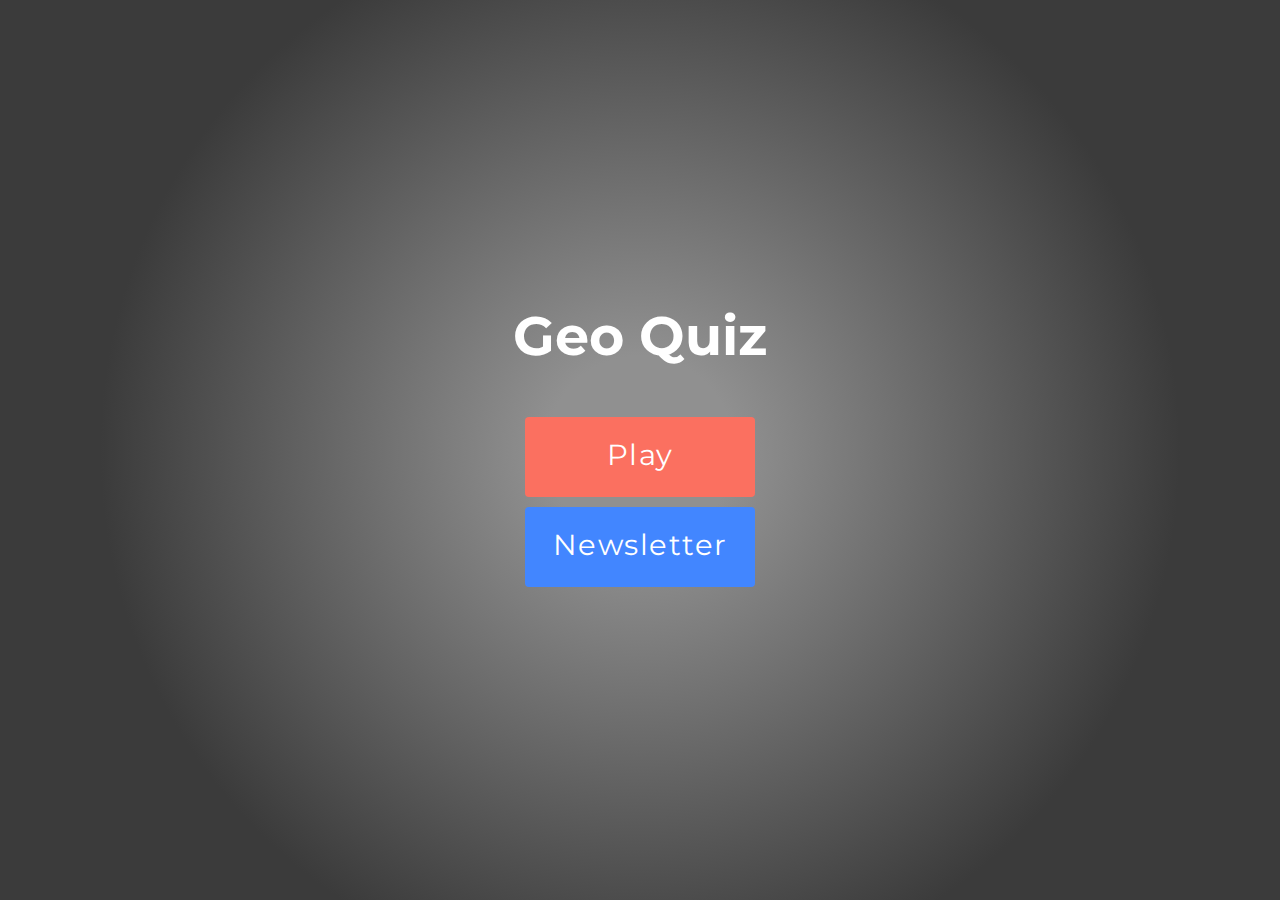
<file: index.html>
<!DOCTYPE html>
<html lang="en">
<head>
    <meta charset="UTF-8">
    <meta http-equiv="X-UA-Compatible" content="IE=edge">
    <meta name="viewport" content="width=device-width, initial-scale=1.0">
    <link rel="stylesheet" href="assets/css/style.css">
    <title>Geo Quiz</title>
</head>
<body>
    <div class="container">
        <div class="flex-column flex-center">
            <h1>Geo Quiz</h1>
            <a href="game.html" class="btn">Play</a>
            <a href="news.html" class="btn" id="newsletter">Newsletter</a>
        </div>
    </div>
    <script src="assets/js/script.js"></script>
</body>
</html>
</file>
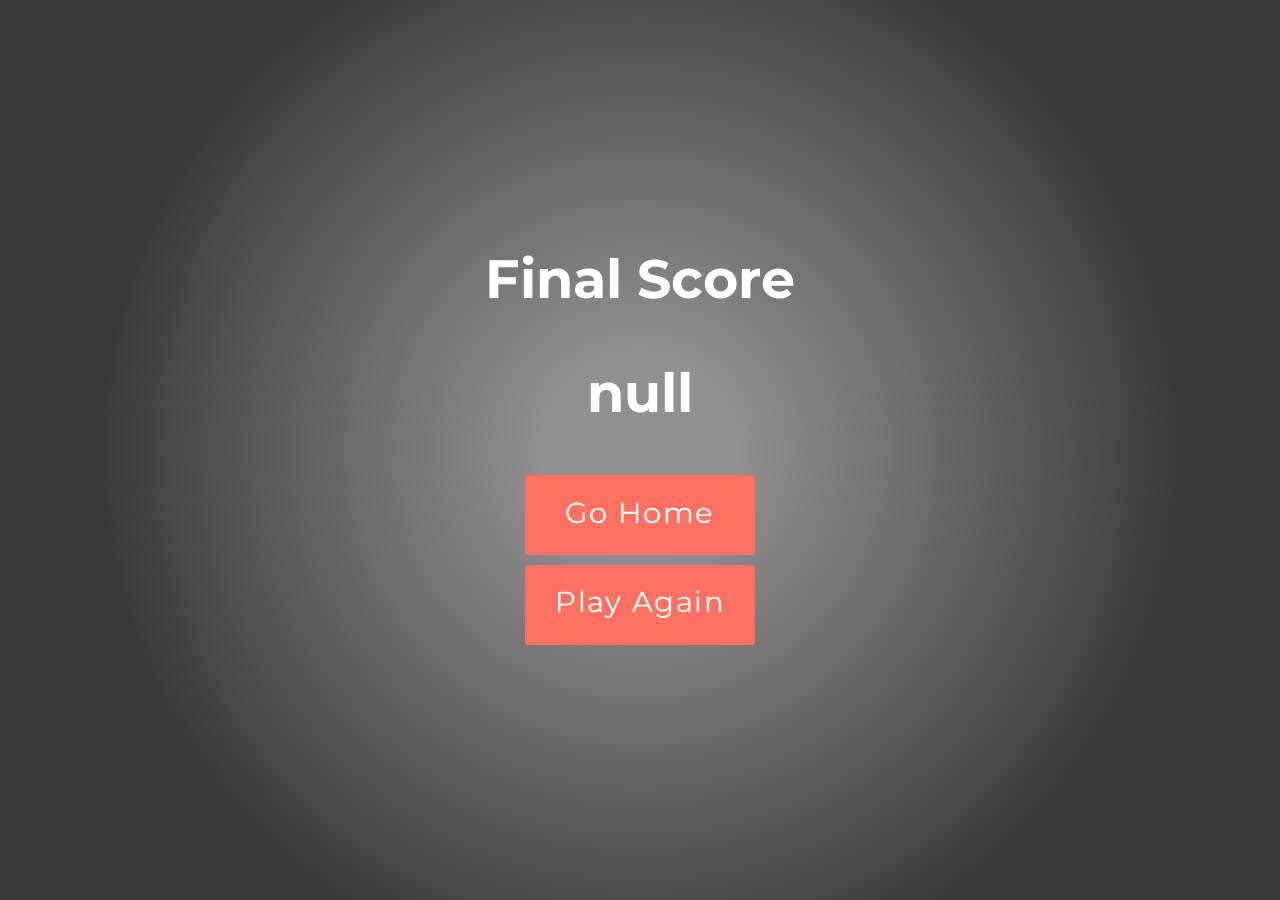
<file: end.html>
<!DOCTYPE html>
<html lang="en">
<head>
    <meta charset="UTF-8">
    <meta http-equiv="X-UA-Compatible" content="IE=edge">
    <meta name="viewport" content="width=device-width, initial-scale=1.0">
    <link rel="stylesheet" href="assets/css/style.css">
    <title>Geo Quiz</title>
</head>
<body>
    <div class="container">
        <div id="end" class="flex-center flex-column">
            <h1>Final Score</h1>
            <h1 id="finalScore">0</h1>
            <a href="index.html" class="btn">Go Home</a>
            <a href="game.html" class="btn">Play Again</a>
        </div>
    </div>
    <script src="assets/js/end.js"></script>
</body>
</html>
</file>
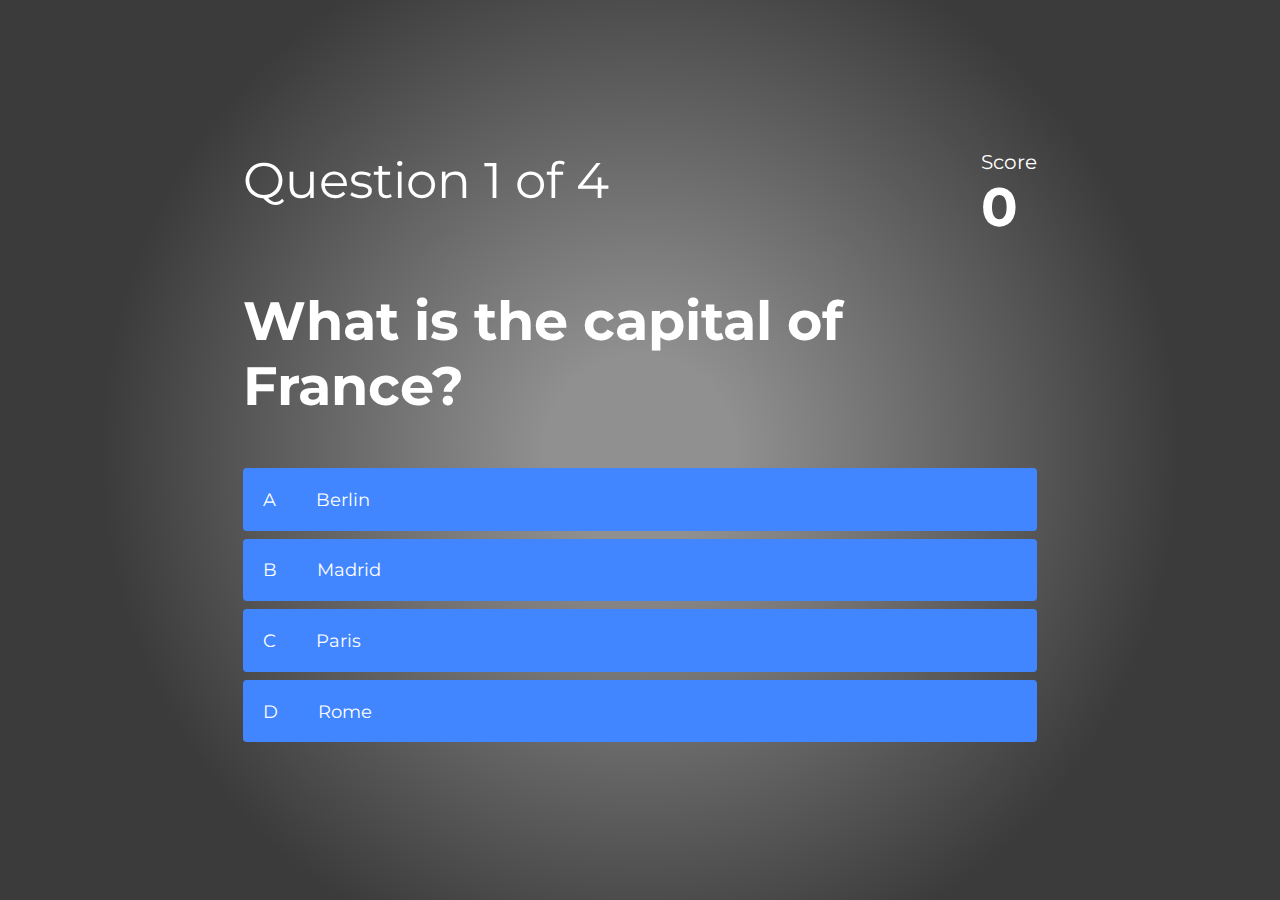
<file: game.html>
<!DOCTYPE html>
<html lang="en">
<head>
    <meta charset="UTF-8">
    <meta http-equiv="X-UA-Compatible" content="IE=edge">
    <meta name="viewport" content="width=device-width, initial-scale=1.0">
    <link rel="stylesheet" href="assets/css/style.css">
    <link rel="stylesheet" href="assets/css/game.css">
    <title>Geo quiz</title>
</head>
<body>
    <div class="container">
        <div id="game" class="justify-center flex-column">
            <div id="hud">
                <div class="hud-id">
                    <p id="progressText" class="hud-pre">
                        Question
                    </p>
                </div>
                <div class="hud-item">
                    <p class="hud-prefix">
                        Score
                    </p>
                    <h1 class="hud-maintext" id="score">
                        0
                    </h1>
                </div>
            </div>
            <h1 id="question">What is the answer</h1>
            <div class="choice-container">
                <p class="choice-prefix">A</p>
                <p class="choice-text" data-number="1">Choice</p>
            </div>
            <div class="choice-container">
                <p class="choice-prefix">B</p>
                <p class="choice-text" data-number="2">Choice</p>
            </div>
            <div class="choice-container">
                <p class="choice-prefix">C</p>
                <p class="choice-text" data-number="3">Choice</p>
            </div>
            <div class="choice-container">
                <p class="choice-prefix">D</p>
                <p class="choice-text" data-number="4">Choice</p>
            </div>
        </div>
    </div>
    <script src="assets/js/script.js"></script>
</body>
</html>
</file>
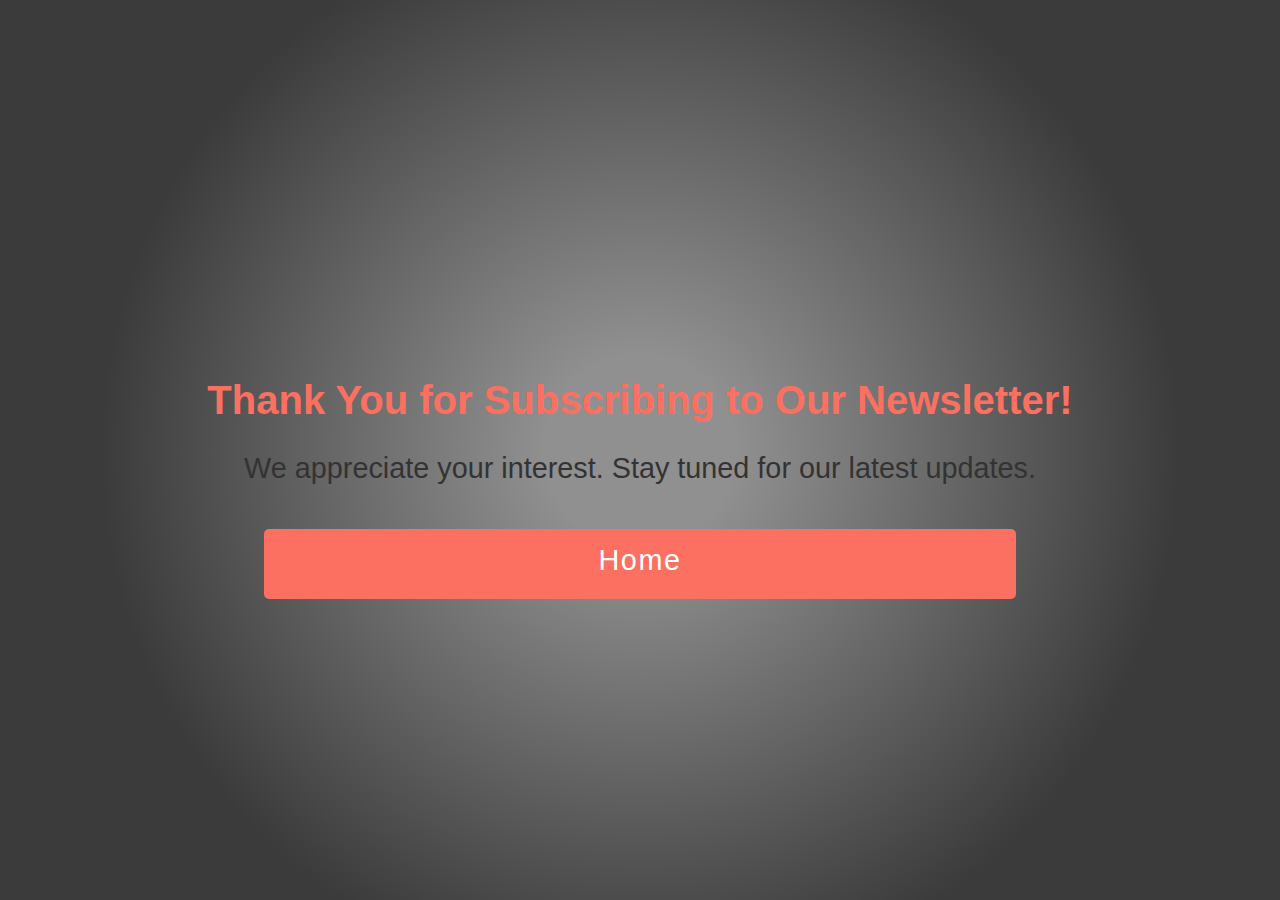
<file: thankyou.html>
<!DOCTYPE html>
<html lang="en">
<head>
    <meta charset="UTF-8">
    <meta http-equiv="X-UA-Compatible" content="IE=edge">
    <meta name="viewport" content="width=device-width, initial-scale=1.0">
    <link rel="stylesheet" href="assets/css/news.css">
    <title>Thank You!</title>
</head>
<body>
    <div class="thankyou-container">
        <h1>Thank You for Subscribing to Our Newsletter!</h1>
        <p>We appreciate your interest. Stay tuned for our latest updates.</p>
        <a href="index.html" class="btn gohome">Home</a>
    </div>
</body>
</html>
</file>
<file: assets/css/style.css>
@import url('https://fonts.googleapis.com/css2?family=Montserrat:wght@300&display=swap');

:root {
    background: rgb(144,144,144);
    background: radial-gradient(circle, rgba(144,144,144,1) 12%, rgba(59,59,59,1) 69%);
}
* {
    box-sizing: border-box;
    margin: 0;
    padding: 0;
    font-size: 62%;
    font-family: 'Montserrat', sans-serif;
}

/* Home Page */
h1 {
    font-size: 5.4rem;
    color: white;
    margin-bottom: 5rem;
}

h2 {
    font-size: 4.2rem;
    margin-bottom: 4rem;
}

.container {
    width: 100%;
    height: 100vh;
    display: flex;
    justify-content: center;
    align-items: center;
    max-width: 80rem;
    margin: 0 auto;
    padding: 2rem;
}

.flex-column {
    display: flex;
    flex-direction: column;
}

.flex-center {
    justify-content: center;
    align-items: center;
}

.justify-center {
    justify-content: center;
}

.text-center {
    text-align: center;
}

.hidden {
    display: none;
}

.btn {
    display: grid;
    height: 80px;
    width: 230px;
    background: #fb7060;
    font-size: 2.9rem;
    padding: 2rem 0;
    text-align: center;
    text-decoration: none;
    margin-bottom: 1rem;
    border-radius: 4px;
    color: white;
    letter-spacing: 1.5px;
}

.btn:hover {
    cursor: pointer;
    box-shadow: 0 0.4rem 1.4rem 0 rgba(255,57,35,1);
    transition: transform 150ms;
    transform: scale(1.07);
}

#newsletter {
    background: rgba(66,134,255,1);
}

#newsletter:hover {
    cursor: pointer;
    box-shadow: 0 0.4rem 1.4rem 0 rgba(0,92,255,1);
    transition: transform 150ms;
    transform: scale(1.07);
}

.fa-play {
    font-size: 2rem;
    margin-left: 1rem;
}
</file>
<file: assets/css/game.css>
body {
    color: white;
}

.choice-container{
    display: flex;
    margin-bottom: 0.8rem;
    width: 100%;
    border-radius: 4px;
    background: rgba(66,134,255,1);
    font-size: 3rem;
    min-width: 80rem;
}

.choice-container:hover {
    cursor: pointer;
    box-shadow: 0 0.4rem 1.4rem 0 rgba(0,92,255,1);
    transform: scale(1.02);
    transform: transform 100ms;
}

.choice-prefix {
    padding: 2rem 2rem;
    color: white;
}

.choice-text {
    padding: 2rem;
    width: 100%;
}
/*Adding color based on correct/incorrect answer */
.correct {
    background:rgba(35,255,87,1);
}

.incorrect {
    background: rgba(255,57,35,1);
}

/* HUD */

#hud {
    display: flex;
    justify-content: space-between;
}

.hud-prefix {
    text-align: center;
    font-size: 2rem;
}

.hud-main-text {
    text-align: center;
}

#progressText {
    font-size: 5rem;
}

/*Viewport*/
@media screen and (maxwidth: 765px)  {
    .choice-container {
        min-width: 40px;
    }
}
</file>
<file: assets/css/news.css>
body {
    margin: 0;
    display: flex;
    flex-direction: column;
    align-items: center;
    justify-content: center;
    height: 100vh;
    background: radial-gradient(circle, rgba(144,144,144,1) 12%, rgba(59,59,59,1) 69%);
    font-size: 62%;
    font-family: 'Montserrat', sans-serif;
    color: white;
}

.news-container {
    background-color: rgba(66,134,255,1);
    padding: 20px;
    border-radius: 4px;
    box-shadow: 0 0.4rem 1.4rem 0 rgba(0,92,255,1);
    text-align: center;
    max-width: 400px;
    width: 100%;
}

form {
    display: flex;
    flex-direction: column;
    align-items: center;
}

h1, h2, p {
    margin-bottom: 1.5rem;
}

.email-box {
    display: flex;
    flex-direction: column;
    align-items: center;
    margin-top: 15px;
}

.fa-envelope {
    font-size: 2rem;
    margin-bottom: 10px;
}

.tbox {
    padding: 8px;
    width: 100%;
    margin-bottom: 1rem;
}


.btn {
    display: grid;
    height: 40px; 
    width: 80%; 
    background: #fb7060;
    font-size: 1.4rem; 
    text-align: center;
    text-decoration: none;
    margin-top: 1rem;
    border-radius: 4px;
    color: white;
    letter-spacing: 1.5px;
    transition: background-color 0.3s ease, transform 150ms;
    display: flex; 
    align-items: center; 
    justify-content: center; 
}



.btn:hover {
    cursor: pointer;
    background-color: #ff3923;
    box-shadow: 0 0.4rem 1.4rem 0 rgba(255,57,35,1);
    transform: scale(1.07);
}

.gohome {
        display: grid;
        height: 40px; 
        width: 80%; 
        background: #fb7060;
        font-size: 1.4rem; 
        text-align: center;
        text-decoration: none;
        margin-top: 1rem;
        border-radius: 4px;
        color: white;
        letter-spacing: 1.5px;
        transition: background-color 0.3s ease, transform 150ms;
        display: flex; 
        align-items: center; 
        justify-content: center; 
}

.gohome:hover {
    cursor: pointer;
    background-color: #ff3923;
    box-shadow: 0 0.4rem 1.4rem 0 rgba(255,57,35,1);
    transform: scale(1.07);
}

.gohome1 {
    text-decoration: none;
    font-family: 'Montserrat', sans-serif;
    color: white;
    letter-spacing: 1.5rem;
}

.thankyou-container {
    text-align: center;
    margin-top: 50px;
}

.thankyou-container h1 {
    color: #fb7060;
    font-size: 2.5rem;
}

.thankyou-container p {
    color: #333;
    font-size: 1.8rem;
}

.thankyou-container .btn {
    display: inline-block;
    margin-top: 20px;
    padding: 15px 30px;
    background-color: #fb7060;
    color: #fff;
    text-decoration: none;
    border-radius: 5px;
    font-size: 1.8rem;
}

.thankyou-container .btn:hover {
    background-color: #ff5c4d;
}
</file>
